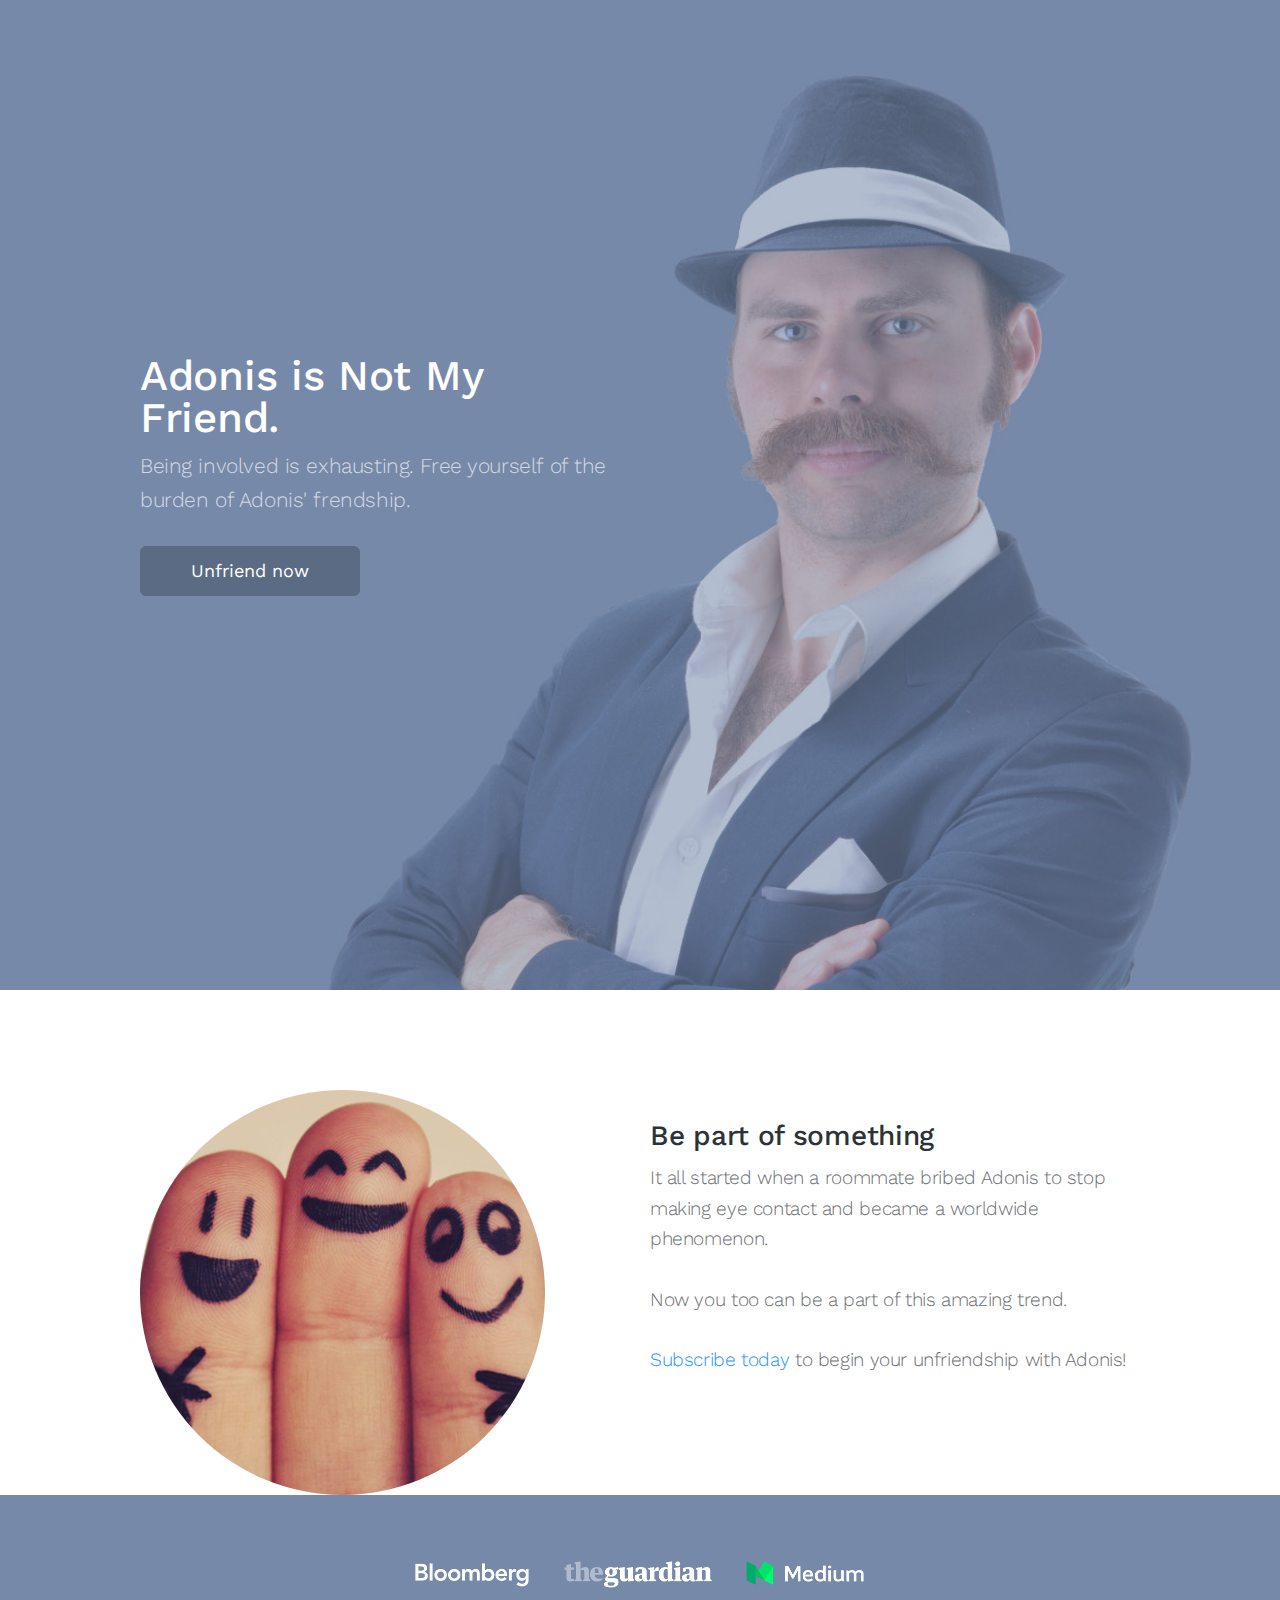
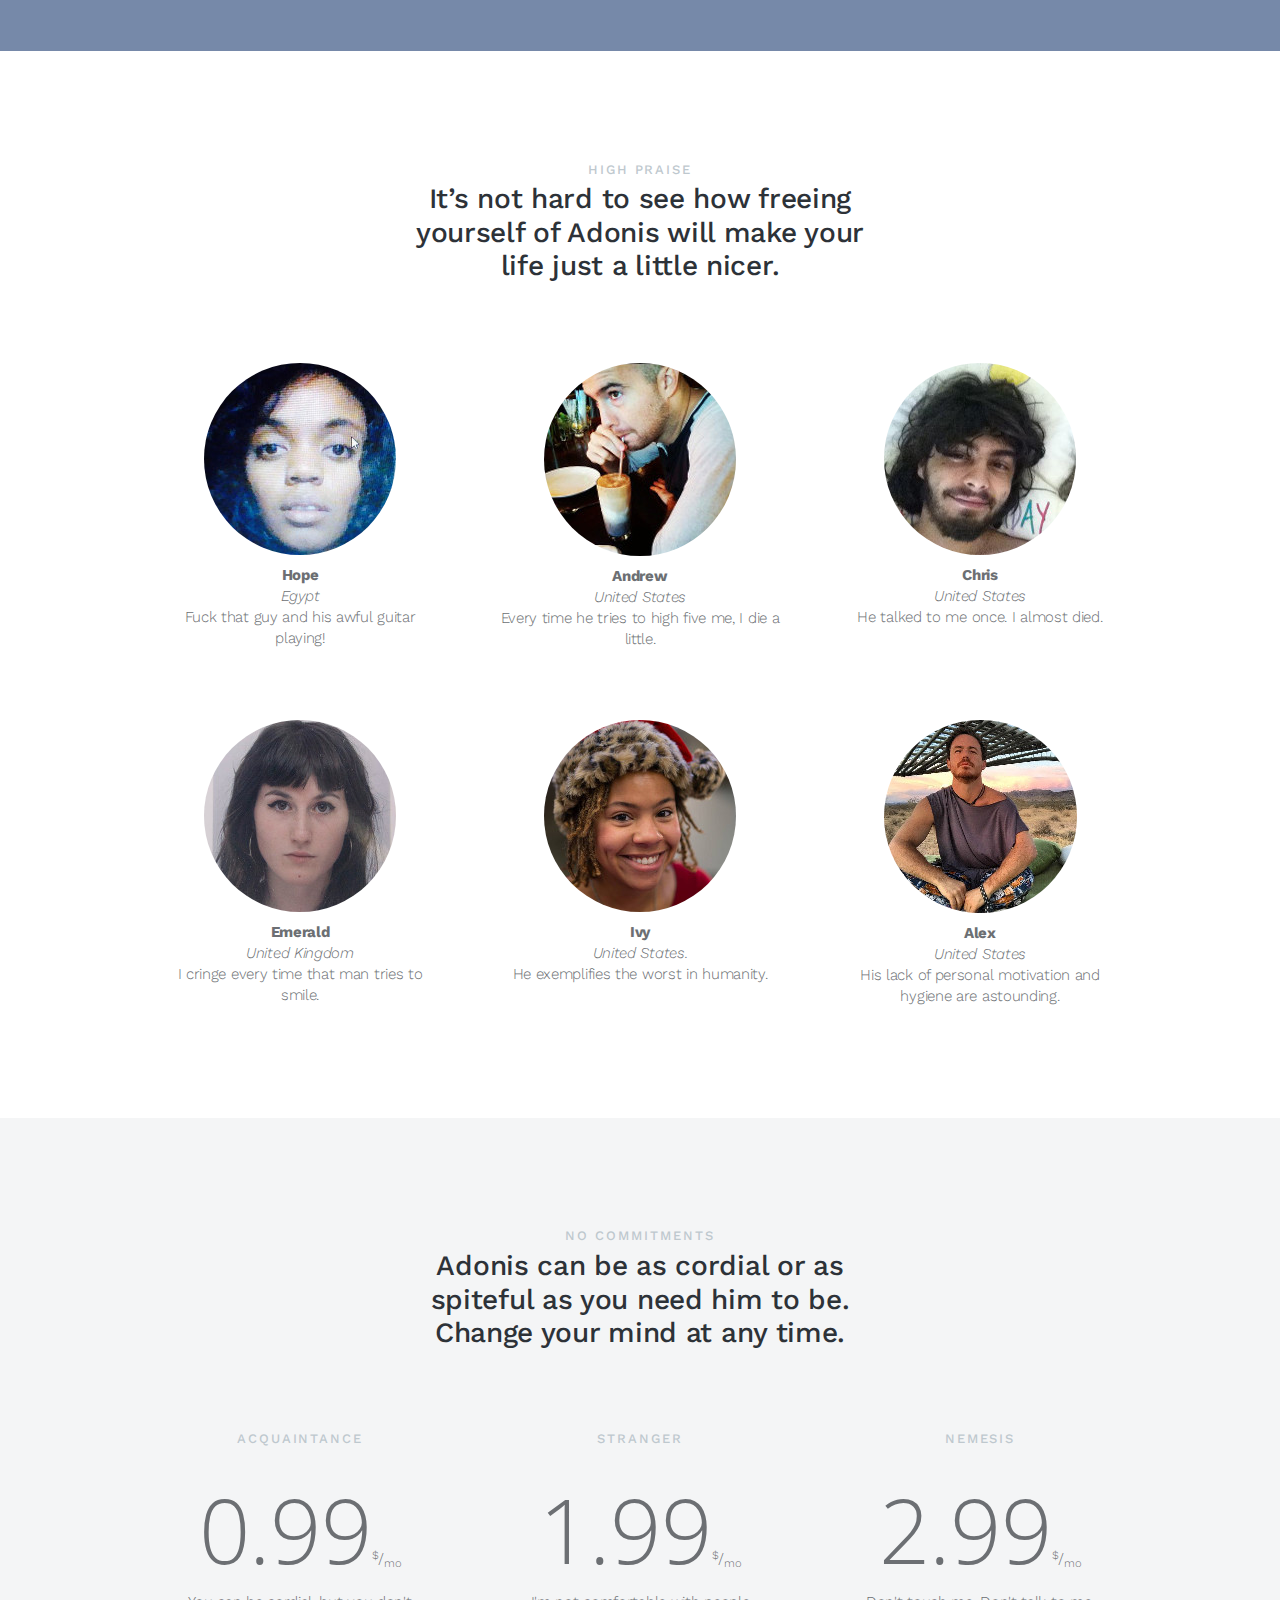
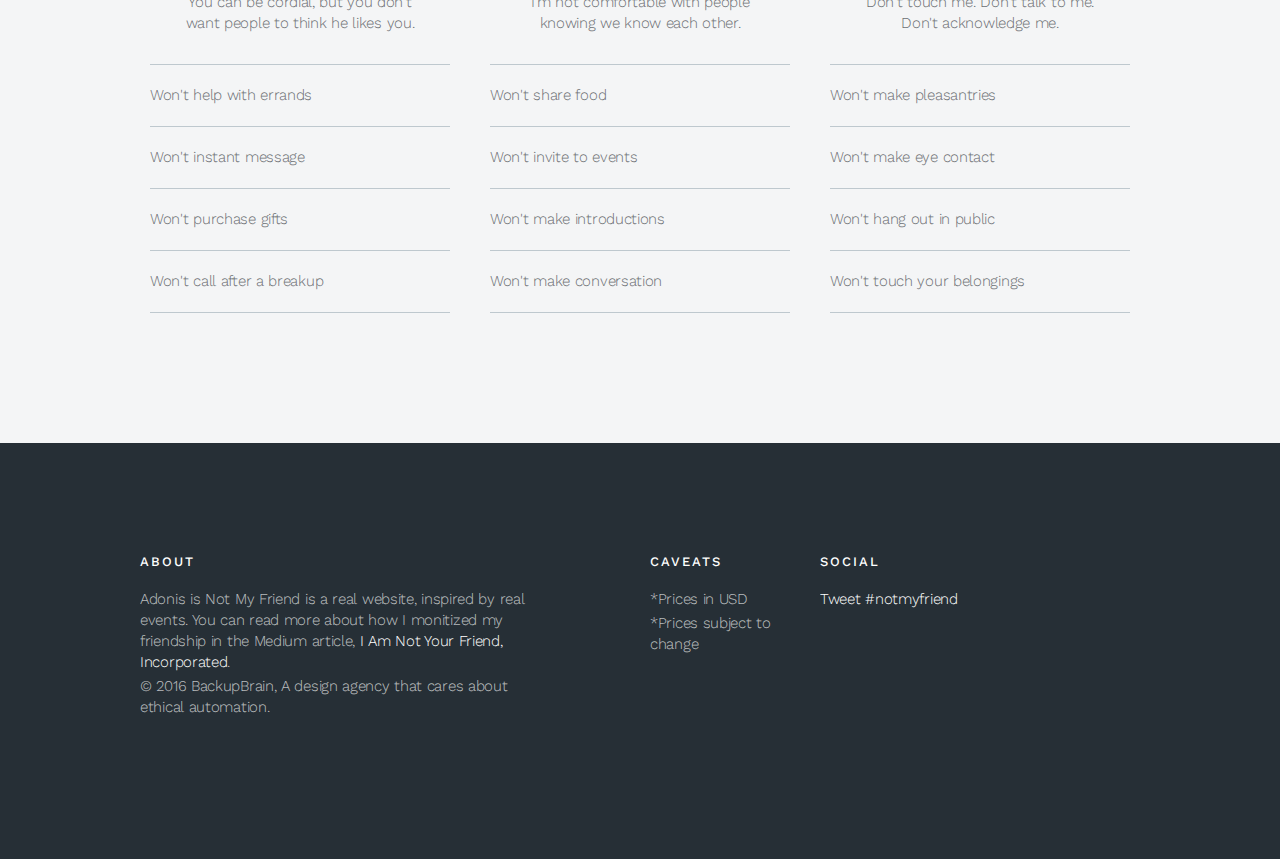
<file: index.htm>
<!DOCTYPE html>
<html lang="en">
	<head prefix="og: http://ogp.me/ns#">

    <meta charset="utf-8">
    <meta http-equiv="X-UA-Compatible" content="IE=edge">
    <meta name="viewport" content="width=device-width, initial-scale=1">
	<link rel="shortcut icon" href="assets/img/favicon.jpg" />
    <meta name="description" content="Unfriend Adonis - a marketing stunt inspired by a real-life roommate experience.">
    <meta name="keywords" content="">
    <meta name="author" content="Adonis Gaitatzis tonyg@tonygaitatzis.com">


    <meta property="og:locale" content="en_US">
	<link rel="canonical" href="https://adonisisnotmyfriend.com">
	<meta property="og:url" content="http://adonisisnotmyfriend.com">
	<meta property="og:title" content="Adonis is not my friend">
	<meta property="og:site_name" content="Adonis is not my friend">
	<meta property="og:description" content="Unfriend Adonis - a marketing stunt inspired by a real-life roommate experience.">
	
	<meta property="og:image" content="https://adonisisnotmyfriend.com/assets/images/no-moustache.png">
	<meta property="og:image:type" content="image/png">
	<meta property="og:image:width" content="320">
	<meta property="og:image:height" content="240">

    <title>Adonis Is Not My Friend</title>

    
      <link href='https://fonts.googleapis.com/css?family=Lora:400,400italic|Work+Sans:300,400,500,600' rel='stylesheet' type='text/css'>
      <link href="assets/stylesheets/toolkit-startup.css" rel="stylesheet">
      <link href="assets/stylesheets/application-startup.css" rel="stylesheet">
    

 
	<script type="text/javascript">
	  (function(i,s,o,g,r,a,m){i['GoogleAnalyticsObject']=r;i[r]=i[r]||function(){
	  (i[r].q=i[r].q||[]).push(arguments)},i[r].l=1*new Date();a=s.createElement(o),
	  m=s.getElementsByTagName(o)[0];a.async=1;a.src=g;m.parentNode.insertBefore(a,m)
	  })(window,document,'script','//www.google-analytics.com/analytics.js','ga');

	  ga('create', 'UA-55714815-1', 'auto');
    ga('require', 'linkid');
	  ga('send', 'pageview');

	</script>
    

    <style>
      /* note: this is a hack for ios iframe for bootstrap themes shopify page */
      /* this chunk of css is not part of the toolkit :) */
      /* …curses ios, etc… */
      @media (max-width: 768px) and (-webkit-min-device-pixel-ratio: 2) {
        body {
          width: 1px;
          min-width: 100%;
          *width: 100%;
        }
        #stage {
          height: 1px;
          overflow: auto;
          min-height: 100vh;
          -webkit-overflow-scrolling: touch;
        }
      }
    </style>
  </head>


<body>
  
	<div id="fb-root"></div>
	<script>(function(d, s, id) {
	  var js, fjs = d.getElementsByTagName(s)[0];
	  if (d.getElementById(id)) return;
	  js = d.createElement(s); js.id = id;
	  js.src = "//connect.facebook.net/en_US/sdk.js#xfbml=1&appId=1530095437214003&version=v2.0";
	  fjs.parentNode.insertBefore(js, fjs);
	}(document, 'script', 'facebook-jssdk'));</script>



<div class="aqt aqu hidden" id="sidebar">
  <ul class="nav anr nav-stacked">
    <li class="tq">Examples</li>
    <li class="active">
      <a href="index.html">Startup</a>
    </li>
    <li>
      <a href="minimal/index.html">Minimal</a>
    </li>
    <li>
      <a href="bold/index.html">Bold</a>
    </li>
    <li class="nav-divider"></li>
    <li class="tq">Docs</li>
    <li>
      <a href="docs/index.html">Toolkit</a>
    </li>
    <li>
      <a href="http://getbootstrap.com">Bootstrap</a>
    </li>
  </ul>
</div>

<div class="aqs" id="stage">

<div class="k al apb aqx"
     style="background-image: url(assets/images/hero-background.jpg);">

  <nav class="dt apr px tu app-navbar and">
  <div class="e">
    <div class="pv">
      <button type="button" class="pz collapsed p-x-0"
              data-target="#stage" data-toggle="stage" data-distance="-250">
        <span class="ee">Toggle navigation</span>
        <span class="qa"></span>
        <span class="qa"></span>
        <span class="qa"></span>
      </button>
      <!--
      <a class="l" href="">
        <strong style="background: #fff; padding: 12px; border-radius: 4px; color: #28669F;">
          <img src="assets/images/no-moustache-logo.png" alt="no moustache" />
        </strong>
      </a>
    </div>
    -->
    <!--
    <div class="pw collapse eu">
      <ul class="nav navbar-nav pk">
        <li >
          <a href="/index.html">StartUp</a>
        </li>
        <li >
          <a href="minimal/index.html">Minimal</a>
        </li>
        <li >
          <a href="bold/index.html">Bold</a>
        </li>
        <li >
          <a href="docs/index.html">Docs</a>
        </li>
      </ul>
    </div>--><!--/.nav-collapse -->
  </div>
</nav>


  <div class="aph anm">
    <div class="e">
      <div class="c">
        <div class="ha gl">
          <h1 class="apd aqy">Adonis is Not My Friend.</h1>
          <p class="ak amf am">Being involved is exhausting.  Free yourself of the burden of Adonis' frendship.</p>
          <button class="dl ot ao" onClick="javascript:window.location.href = '#subscribe';">Unfriend now</button>
        </div>
      </div>
    </div>
  </div>
</div>

<div class="k block-secondary z">
  <div class="e">
    <div class="c ap">

      <div class="gg vb">
        <img class="aqz" src="assets/images/finger-friends.jpg" style="width: 100%; border-radius: 50%">
      </div>

      <div class="gk kk">
        <h3 class="alp">Be part of something</h3>
        <p class="ak amf">It all started when a roommate bribed Adonis to stop making eye contact and became a worldwide phenomenon.
        </p>

        <p class="ak amf">Now you too can be a part of this amazing trend.
        </p>



        <p class="ak amf"><a href="#subscribe">Subscribe today</a> to begin your unfriendship with Adonis!</p>
        </p>

        <p class="ak amf"><br />
        </p>

        <!--
        <div class="c vc">
          <div class="gk amf">
            <h5 class="alu">Data frequency</h5>
            <p>We poll for data on a millisecond basis. You can react to new information in seconds rather than days. <a href="#" class="ew">Learn more.</a></p>
          </div>
          <div class="gk">
            <h5 class="alu">Reliability & uptime</h5>
            <p>We process our data across a massively distributed network of reliable servers to ensure 99.99% uptime, always. <a href="#" class="ew">Learn more</a>.</p>
          </div>
        </div>
        -->

      </div>
    </div>

  </div>
</div>

<!--

<div class="k al block-secondary aa">
  <div class="e">
    <div class="c ap">
      <div class="gg jr">
        <pre class="ab">
<span>1</span> <span class="vb">goAnalytics</span> “who are the latest 3 users?”
<span>2</span>
<span>3</span>  {
<span>4</span>    "Dave": {
<span>5</span>      "fullName": "Dave Gamache",
<span>6</span>      "twitterHandle": "@dhg",
<span>7</span>    }
<span>8</span>    "Mark": {
<span>9</span>      "fullName": "Mark Otto",
<span>10</span>      "twitterHandle": "@mdo",
<span>11</span>    }
<span>12</span>    "Jacob": {
<span>13</span>      "fullName": "Jacob Thornton",
<span>14</span>      "twitterHandle": "@fat",
<span>15</span>    }
<span>16</span>  }</pre>
      </div>

      <div class="gk jg">
        <h6 class="am eu">Easy development</h6>
        <h3 class="alp">Natural language queries make mining data easy for anyone.</h3>
        <p class="ak amf am">Rather than force everyone at your company to learn incredibly difficult terminal commands, we allow anyone to query the data with natural language to return data.</p>
        <button class="dl oq ao tl">
          Read our docs
        </button>
      </div>
    </div>
  </div>
</div>

<div class="k block-secondary ac ams">
  <div class="e">
    <div class="c ap">
      <div class="gg jr">
        <h6 class="am eu">High Praise</h6>
        <h3 class="alp amf">“Go Analytics is amazing. Decisions that used to take weeks, now only takes minutes and is available to everyone on my team.”</h3>
        <p class="amf am">Cindy Smith, founder of Cool Startup</p>
      </div>
      <div class="gk jg">
        <img src="assets/img/startup-3.jpg">
      </div>
    </div>
  </div>
</div>

-->

<div class="k ad anp">
  <div class="e eq">
    <a href="http://www.bloomberg.com/news/features/2015-07-14/a-week-inside-a-hacker-hostel"><img src="assets/images/press/bloomberg.png"></a>
    <a href="https://www.theguardian.com/technology/2014/aug/17/silicon-valley-the-truth-about-living-with-the-it-crowd"><img src="assets/images/press/theguardian.png"></a>
    <a href="https://medium.com/@gaitatzis/i-am-not-your-friend-incorporated-3d1eb73b2756#.ays9dnfxm"><img src="assets/images/press/medium.png"></a>
  </div>
</div>

<div class="k block-secondary ae">
  <div class="e eq">

    <div class="c ah">
      <div class="gz ix gs kj gm ni">
        <h6 class="am eu">High Praise</h6>
        <h3  class="alp ag">It’s not hard to see how freeing yourself of Adonis will make your life just a little nicer.</h3>
      </div>
    </div>

    <div class="c af">
      <div class="gc anh ah">
        <img class="ag" src="assets/images/reviews/hope.jpg">
        <p><strong>Hope</strong><br /><em>Egypt</em><br />Fuck that guy and his awful guitar playing!</p>
      </div>
      <div class="gc anh ah">
        <img class="ag" src="assets/images/reviews/andrew.jpg">
        <p><strong>Andrew</strong><br /><em>United States</em><br />Every time he tries to high five me, I die a little.</p>
      </div>
      <div class="gc anh ah">
        <img class="ag" src="assets/images/reviews/chris.jpg">
        <p><strong>Chris</strong><br /><em>United States</em><br />He talked to me once.  I almost died.</p>
      </div>
    </div>

    <div class="c af">
      <div class="gc anh ah">
        <img class="ag" src="assets/images/reviews/emerald.jpg">
        <p><strong>Emerald</strong><br /><em>United Kingdom</em><br />I cringe every time that man tries to smile.</p>
      </div>
      <div class="gc anh ah">
        <img class="ag" src="assets/images/reviews/ivy.jpg">
        <p><strong>Ivy</strong><br /><em>United States.</em><br />He exemplifies the worst in humanity.</p>
      </div>
      <div class="gc anh ah">
        <img class="ag" src="assets/images/reviews/alex.jpg">
        <p><strong>Alex</strong><br /><em>United States</em><br />His lack of personal motivation and hygiene are astounding.</p>
      </div>
    </div>
  </div>
</div>

<div class="k ai">
  <div class="e eq">

    <div class="c ah">
      <div class="gs kj gm ni">
        <h6 id="subscribe" class="am eu">No commitments</h6>
        <h3  class="alp">Adonis can be as cordial or as spiteful as you need him to be. Change your mind at any time.</h3>
      </div>
    </div>

    <div class="c">
      <div class="gc ana ah">
        <div class="ana">
          <h6 class="am eu ag">Acquaintance</h6>
          <div class="price">
          	<span class="dollars">0.99</span><sup>$</sup>/<sub>mo</sub>
          </div>
          <p>You can be cordial, but you don't want people to think he likes you.</p>
        </div>

        <ul class="fh sw eo ami">
          <li class="anb">Won't help with errands</li>
          <li class="anb">Won't instant message</li>
          <li class="anb">Won't purchase gifts</li>
          <li class="anb">Won't call after a breakup</li>
        </ul>

<!--
        <button class="dl ao ot btn-block">
          Start <span class="uz">an acquaintance account</span>
        </button>
-->

<form action="" method="POST">
  <script
    src="https://checkout.stripe.com/checkout.js" class="stripe-button"
    data-key="pk_live_26vhtvUdxhhCqc9XNmrquxUO"
    data-amount="99"
    data-name="Adonis Is Not My Friend"
    data-description="Acquaintance"
    data-image="assets/images/no-moustache.png"
    data-locale="auto">
  </script>
</form>


      </div>

      <div class="gc ana ah">
        <div class="ana">
          <h6 class="am eu ag">Stranger</h6>
          <div class="price">
          	<span class="dollars">1.99</span><sup>$</sup>/<sub>mo</sub>
          </div>
          <p>I'm not comfortable with people knowing we know each other.</p>
        </div>

        <ul class="fh sw eo ami">
          <li class="anb">Won't share food</li>
          <li class="anb">Won't invite to events</li>
          <li class="anb">Won't make introductions</li>
          <li class="anb">Won't make conversation</li>
        </ul>

        <!--
        <button class="dl ao ot btn-block">
          Start <span class="uz">a stranger account</span>
        </button>
		-->

<form action="" method="POST">
  <script
    src="https://checkout.stripe.com/checkout.js" class="stripe-button"
    data-key="pk_live_26vhtvUdxhhCqc9XNmrquxUO"
    data-amount="199"
    data-name="Adonis Is Not My Friend"
    data-description="Stranger"
    data-image="assets/images/no-moustache.png"
    data-locale="auto">
  </script>
</form>


      </div>

      <div class="gc ana ah">
        <div class="ana">
          <h6 class="am eu ag">Nemesis</h6>
          <div class="price">
          	<span class="dollars">2.99</span><sup>$</sup>/<sub>mo</sub>
          </div>
          <p>Don't touch me.  Don't talk to me.  Don't acknowledge me.</p>
        </div>

        <ul class="fh sw eo ami">
          <li class="anb">Won't make pleasantries</li>
          <li class="anb">Won't make eye contact</li>
          <li class="anb">Won't hang out in public</li>
          <li class="anb">Won't touch your belongings</li>
        </ul>
<!--
        <button class="dl ao ot btn-block">
          Start <span class="uz">a nemesis account</span>
        </button>
-->


<form action="" method="POST">
  <script
    src="https://checkout.stripe.com/checkout.js" class="stripe-button"
    data-key="pk_live_26vhtvUdxhhCqc9XNmrquxUO"
    data-amount="299"
    data-name="Adonis Is Not My Friend"
    data-description="Nemesis"
    data-image="assets/images/no-moustache.png"
    data-locale="auto">
  </script>
</form>


      </div>
    </div>

  </div>
</div>

<div class="k al aj">
 <div class="e">
    <div class="c">
      <div class="gg amf">
        <ul class="fh sv">
          <li class="ag"><h6 class="eu">About</h6></li>
          <li class="am">
          Adonis is Not My Friend is a real website, inspired by real events.  You can read more about how I monitized my friendship in the Medium article, <a href="https://medium.com/@gaitatzis/i-am-not-your-friend-incorporated-3d1eb73b2756#.ays9dnfxm">I Am Not Your Friend, Incorporated</a>.
          </li>

          <li class="am">
          &copy; 2016 BackupBrain, A design agency that cares about ethical automation.
          </li>
        </ul>
      </div>


      <div class="fu kk amf">
        <ul class="fh sv">
          <li class="ag"><h6 class="eu">Caveats</h6></li>
          <li class="am">*Prices in USD</li>
          <li class="am">*Prices subject to change</li>
        </ul>
      </div>



      <div class="fu amf">
        <ul class="fh sv">
          <li class="ag"><h6 class="eu">Social</h6></li>
          <li class="am">
			<a href="https://twitter.com/intent/tweet?button_hashtag=notmyfriend" class="twitter-hashtag-button">Tweet #notmyfriend</a>
	</li>
		<script>!function(d,s,id){var js,fjs=d.getElementsByTagName(s)[0],p=/^http:/.test(d.location)?'http':'https';if(!d.getElementById(id)){js=d.createElement(s);js.id=id;js.src=p+'://platform.twitter.com/widgets.js';fjs.parentNode.insertBefore(js,fjs);}}(document, 'script', 'twitter-wjs');</script>

          <li class="am"><div class="fb-like" data-href="http://ainmf.com" data-layout="standard" data-action="like" data-show-faces="true" data-share="true"></div></li>
        </ul>
      </div>
			

      <!--
      <div class="fu kk amf">
        <ul class="fh sv">
          <li class="ag"><h6 class="eu">Product</h6></li>
          <li class="am">Features</li>
          <li class="am">Examples</li>
          <li class="am">Tour</li>
          <li class="am">Gallery</li>
        </ul>
      </div>
      <div class="fu amf">
        <ul class="fh sv">
          <li class="ag"><h6 class="eu">Apis</h6></li>
          <li class="am">Rich data</li>
          <li class="am">Simple data</li>
          <li class="am">Real time</li>
          <li class="am">Social</li>
        </ul>
      </div>
      <div class="fu amf">
        <ul class="fh sv">
          <li class="ag"><h6 class="eu">Legal</h6></li>
          <li class="am">Terms</li>
          <li class="am">Legal</li>
          <li class="am">Privacy</li>
          <li class="am">License</li>
        </ul>
      </div>
      -->
    </div>
  </div>
</div>

</div>

  </body>
</html>
</file>
<file: assets/stylesheets/application-startup.css>
@import url(https://fonts.googleapis.com/css?family=Dorsa);
@import url(https://fonts.googleapis.com/css?family=Gurajada);
@import url(https://fonts.googleapis.com/css?family=Open+Sans+Condensed:300);

img.ag {
	border-radius: 50%;
}

.dollars {
	font-size: 90px;
	font-family: 'Open Sans Condensed', sans-serif;
}

/* navbar */
.app-navbar {
  font-weight: 500;
  letter-spacing: .05em;
  position: absolute;
}


/* header block */
.y {
  width: 150%;
  position: absolute;
  right: 0;
  bottom: -40px;
}
@media (min-width: 768px) {
  .y {
    width: 100%;
    bottom: 0;
  }
}


/* iphone block */
.z {
  padding-bottom: 60px;
}
@media (min-width: 768px) {
  .z {
    padding-bottom: 0;
  }
}


/* code block */
.aa {
  background-color: #262F36;
  overflow: hidden;
}
.ab {
  color: #6EA4CF;
  border: #495158 1px solid;
  background: transparent;
  font-size: 12px;
  padding: 20px;
  line-height: 1.55;
  margin-bottom: 30px;
}
.ab span {
  color: #8496A5;
}
@media (min-width: 768px) {
  .ab {
    width: 600px;
    margin-bottom: 0;
  }
}
@media (min-width: 992px) {
  .ab {
    padding: 50px;
    font-size: 15px;
  }
}


/* pull quote block */
.ac img {
  width: 100%;
}


/* brand ribbon block */
.ad {
  background: #7689a9;
}
.ad .e {
  padding-left: 0;
  padding-right: 0;
  margin-bottom: -30px;
}
.ad img {
  margin: 0 10px 30px;
}


/* marketing grid block */
.ae .e {
  margin-bottom: -60px;
}
.af .ag {
  margin-bottom: 10px !important;
}
@media (max-width: 768px) {
  .af .ah {
    margin-bottom: 40px !important;
  }
}


/* price plan block */
.ai {
  background-color: #F4F5F6;
}
.ai .e {
  margin-bottom: -60px;
}


/* footer block */
.aj {
  background-color: #262F36;
}
.aj a {
  color: #fff;
}


/* general block overrrides */
@media (max-width: 768px) {
  .k .ak {
    line-height: 1.3;
  }
  .k h3 {
    line-height: 1.15;
  }
}


/* general inverse overrides */
.al .am {
  color: rgba(255, 255, 255, .7);
}
.al .an {
  background-color: transparent;
}


/* general btn overrides */
.ao {
  font-size: 18px;
}
.block-secondary .ao {
  width: 100%;
}
.ao:not(.btn-block) {
  padding: 12px 50px;
}
@media (min-width: 768px) {
  .ao:not(.btn-block) {
    width: auto;
  }
}


/* ie10+ */
@media (min-width: 768px) {
  .ap {
    display: flex;
    align-items: center;
  }
}
</file>
